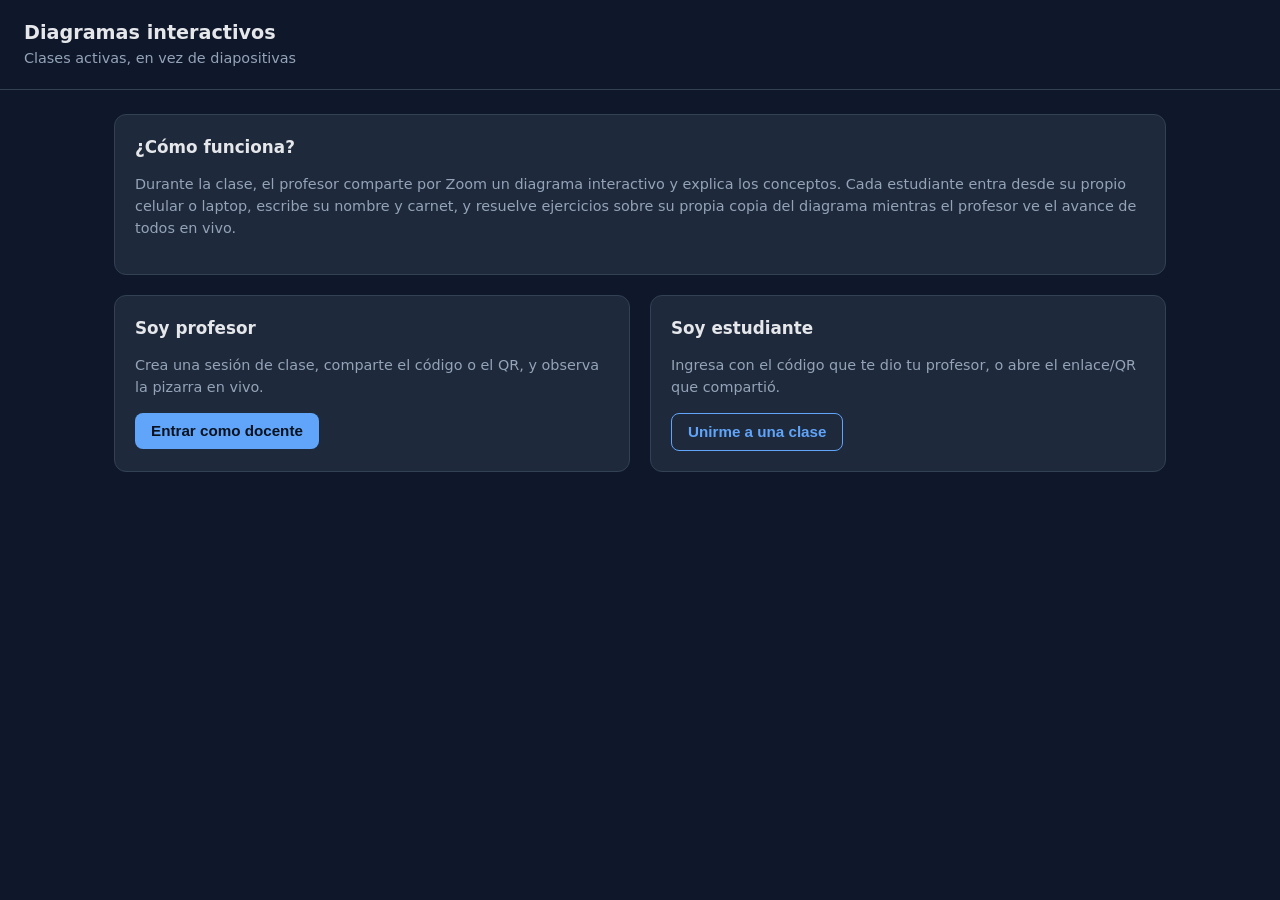
<file: index.html>
<!doctype html>
<html lang="es">
<head>
<meta charset="utf-8" />
<meta name="viewport" content="width=device-width, initial-scale=1" />
<title>Diagramas interactivos - Diplomado</title>
<link rel="stylesheet" href="estilos.css" />
</head>
<body>
<header class="app">
  <div>
    <h1>Diagramas interactivos</h1>
    <div class="subtitulo">Clases activas, en vez de diapositivas</div>
  </div>
</header>
<main>
  <div class="tarjeta">
    <h2>¿Cómo funciona?</h2>
    <p class="mensaje">
      Durante la clase, el profesor comparte por Zoom un diagrama interactivo y explica los conceptos.
      Cada estudiante entra desde su propio celular o laptop, escribe su nombre y carnet, y resuelve
      ejercicios sobre su propia copia del diagrama mientras el profesor ve el avance de todos en vivo.
    </p>
  </div>
  <div class="grid-2">
    <div class="tarjeta">
      <h2>Soy profesor</h2>
      <p class="mensaje">Crea una sesión de clase, comparte el código o el QR, y observa la pizarra en vivo.</p>
      <a href="docente.html"><button>Entrar como docente</button></a>
    </div>
    <div class="tarjeta">
      <h2>Soy estudiante</h2>
      <p class="mensaje">Ingresa con el código que te dio tu profesor, o abre el enlace/QR que compartió.</p>
      <a href="estudiante.html"><button class="secundario">Unirme a una clase</button></a>
    </div>
  </div>
</main>
</body>
</html>
</file>
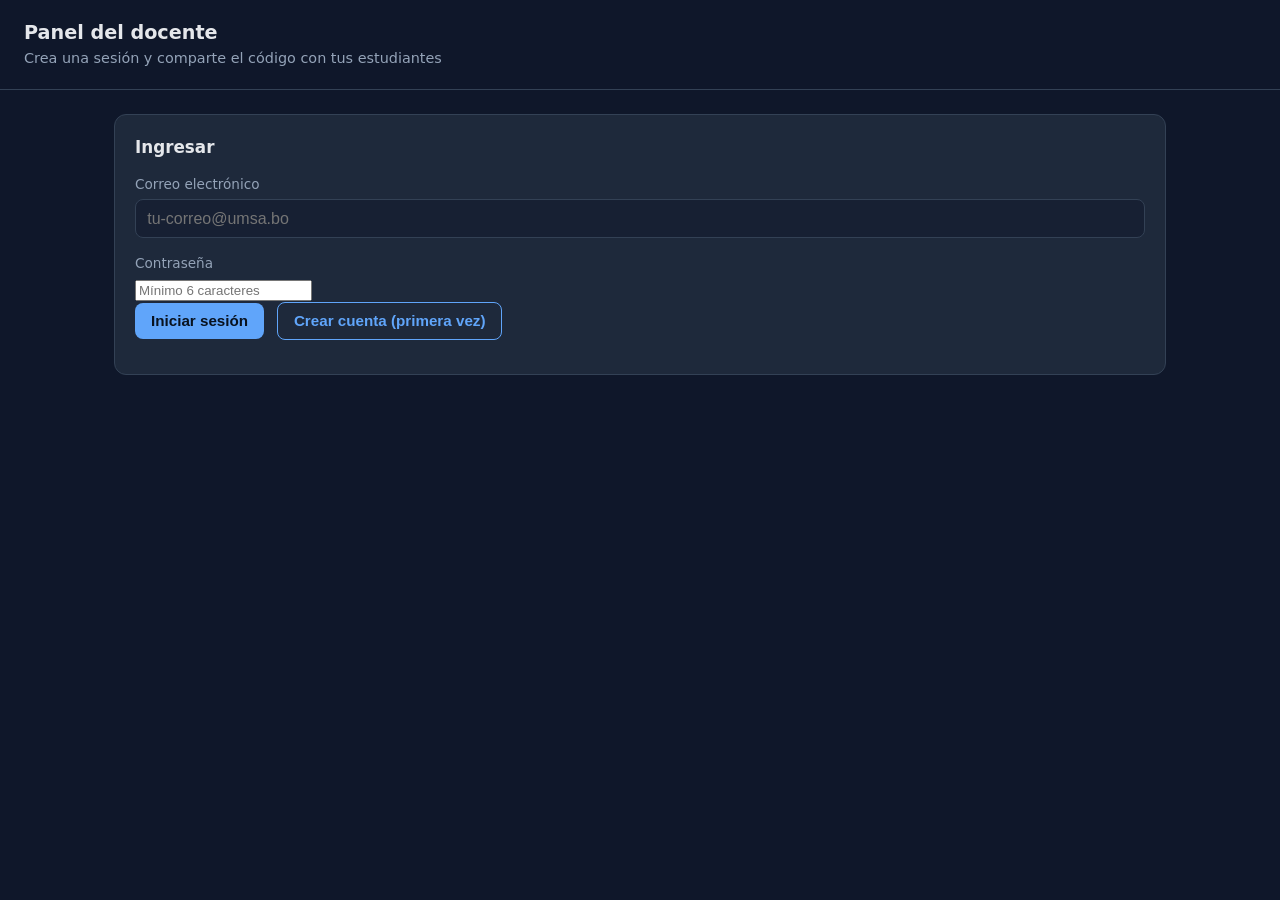
<file: docente.html>
<!doctype html>
<html lang="es">
<head>
<meta charset="utf-8" />
<meta name="viewport" content="width=device-width, initial-scale=1" />
<title>Panel del docente</title>
<link rel="stylesheet" href="estilos.css" />
</head>
<body>
<header class="app">
  <div>
    <h1>Panel del docente</h1>
    <div class="subtitulo" id="subtitulo">Crea una sesión y comparte el código con tus estudiantes</div>
  </div>
  <div id="usuario-actual"></div>
</header>
<main>

  <section id="login" class="tarjeta">
    <h2>Ingresar</h2>
    <label for="in-email">Correo electrónico</label>
    <input id="in-email" type="email" placeholder="tu-correo@umsa.bo" />
    <label for="in-password">Contraseña</label>
    <input id="in-password" type="password" placeholder="Mínimo 6 caracteres" />
    <div class="control-fila">
      <button id="btn-login">Iniciar sesión</button>
      <button id="btn-crear-cuenta" class="secundario">Crear cuenta (primera vez)</button>
    </div>
    <p id="msg-login" class="mensaje"></p>
  </section>

  <section id="panel" style="display:none;">

    <div class="tarjeta" id="crear-sesion">
      <h2>Nueva sesión de clase</h2>
      <label for="in-titulo">Título de la clase</label>
      <input id="in-titulo" type="text" placeholder="Ej: Instrumentación industrial - Sesión 1" />
      <label for="in-diagrama">Diagrama</label>
      <select id="in-diagrama"></select>
      <button id="btn-crear">Crear sesión y generar código</button>
      <p id="msg-crear" class="mensaje"></p>
    </div>

    <div class="tarjeta" id="sesion-activa" style="display:none;">
      <h2 id="titulo-activa"></h2>
      <div class="qr-caja">
        <div>
          <div class="codigo-grande" id="codigo-activo"></div>
          <div class="link-estudiante" id="link-activo"></div>
        </div>
        <img id="qr-img" width="180" height="180" alt="Código QR para unirse" />
      </div>
      <p>
        <button id="btn-proyectar" class="secundario">Ver diagrama para compartir en Zoom</button>
        <button id="btn-cerrar-sesion" class="peligro">Cerrar sesión de clase</button>
      </p>
    </div>

    <div class="tarjeta" id="proyeccion" style="display:none;">
      <h2>Vista para proyectar (compártela por Zoom)</h2>
      <div id="diagrama-proyeccion"></div>
      <div id="conceptos-proyeccion"></div>
    </div>

    <div class="tarjeta" id="pizarra" style="display:none;">
      <h2>Pizarra en vivo</h2>
      <p class="mensaje">
        <button id="btn-exportar" class="secundario">Exportar CSV</button>
      </p>
      <div style="overflow-x:auto;">
        <table id="tabla-pizarra">
          <thead><tr id="fila-encabezado"></tr></thead>
          <tbody id="cuerpo-pizarra"></tbody>
        </table>
      </div>
    </div>

    <div class="tarjeta" id="calificar-abiertas" style="display:none;">
      <h2>Respuestas abiertas por calificar</h2>
      <div id="lista-abiertas"></div>
    </div>

  </section>
</main>

<script type="module">
import { supabase, iniciarSesionDocente, crearCuentaDocente, generarCodigoSesion,
         crearSesionClase, cerrarSesionClase, listarParticipantes, listarRespuestas,
         calificarRespuesta, suscribirCambiosSesion } from "./js/supabaseClient.js";
import { DIAGRAMAS, cargarManifest, cargarModulo } from "./js/registry.js";

const $ = (sel) => document.querySelector(sel);
let sesionActual = null;
let manifestActual = null;
let cancelarSuscripcion = null;
let instanciaProyeccion = null;

function llenarSelectDiagramas() {
  const sel = $("#in-diagrama");
  sel.innerHTML = Object.entries(DIAGRAMAS)
    .map(([id, info]) => `<option value="${id}">${info.nombre}</option>`)
    .join("");
}

async function revisarSesionAuth() {
  const { data } = await supabase.auth.getSession();
  if (data.session && !data.session.user.is_anonymous) {
    $("#login").style.display = "none";
    $("#panel").style.display = "block";
    $("#usuario-actual").textContent = data.session.user.email || "";
    llenarSelectDiagramas();
  } else if (data.session && data.session.user.is_anonymous) {
    // Habia una sesion anonima de estudiante en este navegador: hay que
    // cerrarla para poder iniciar sesion como docente con correo.
    await supabase.auth.signOut();
  }
}

function leerCredenciales() {
  return { email: $("#in-email").value.trim(), password: $("#in-password").value };
}

$("#btn-crear-cuenta").addEventListener("click", async () => {
  const { email, password } = leerCredenciales();
  const msg = $("#msg-login");
  if (!email || !password) { msg.textContent = "Completa correo y contraseña."; msg.className = "mensaje error"; return; }
  if (password.length < 6) { msg.textContent = "La contraseña debe tener al menos 6 caracteres."; msg.className = "mensaje error"; return; }
  msg.textContent = "Creando cuenta...";
  msg.className = "mensaje";
  try {
    await crearCuentaDocente(email, password);
    msg.textContent = "Cuenta creada. Entrando...";
    msg.className = "mensaje exito";
    await revisarSesionAuth();
  } catch (e) {
    msg.textContent = e.message || "No se pudo crear la cuenta.";
    msg.className = "mensaje error";
  }
});

$("#btn-login").addEventListener("click", async () => {
  const { email, password } = leerCredenciales();
  const msg = $("#msg-login");
  if (!email || !password) { msg.textContent = "Completa correo y contraseña."; msg.className = "mensaje error"; return; }
  msg.textContent = "Ingresando...";
  msg.className = "mensaje";
  try {
    await iniciarSesionDocente(email, password);
    await revisarSesionAuth();
  } catch (e) {
    msg.textContent = e.message || "Correo o contraseña incorrectos.";
    msg.className = "mensaje error";
  }
});

$("#btn-crear").addEventListener("click", async () => {
  const titulo = $("#in-titulo").value.trim();
  const diagramaId = $("#in-diagrama").value;
  const msg = $("#msg-crear");
  if (!titulo) { msg.textContent = "Escribe un título."; msg.className = "mensaje error"; return; }
  msg.textContent = "Creando...";
  msg.className = "mensaje";
  try {
    const codigo = generarCodigoSesion();
    const sesion = await crearSesionClase({ titulo, diagramaId, codigo });
    await activarSesion(sesion);
    msg.textContent = "";
  } catch (e) {
    msg.textContent = e.message || "No se pudo crear la sesión.";
    msg.className = "mensaje error";
  }
});

async function activarSesion(sesion) {
  sesionActual = sesion;
  manifestActual = await cargarManifest(sesion.diagrama_id);

  $("#crear-sesion").style.display = "none";
  $("#sesion-activa").style.display = "block";
  $("#pizarra").style.display = "block";
  $("#calificar-abiertas").style.display = "block";

  $("#titulo-activa").textContent = sesion.titulo;
  $("#codigo-activo").textContent = sesion.codigo;
  const url = `${location.origin}${location.pathname.replace("docente.html", "")}estudiante.html?s=${sesion.codigo}`;
  $("#link-activo").textContent = url;
  $("#qr-img").src = `https://api.qrserver.com/v1/create-qr-code/?size=220x220&data=${encodeURIComponent(url)}`;

  construirEncabezadoPizarra();
  await refrescarPizarra();

  if (cancelarSuscripcion) cancelarSuscripcion();
  cancelarSuscripcion = suscribirCambiosSesion(sesion.id, () => refrescarPizarra());
}

function construirEncabezadoPizarra() {
  const fila = $("#fila-encabezado");
  fila.innerHTML =
    `<th>Estudiante</th><th>Carnet</th>` +
    manifestActual.ejercicios.map((e) => `<th>${e.id}</th>`).join("") +
    `<th>Puntaje</th>`;
}

function celdaEstado(r, ej) {
  if (!r) return `<span class="estado-badge vacio">—</span>`;
  if (ej.tipo === "abierta") {
    if (r.puntaje == null) return `<span class="estado-badge pend">Por revisar</span>`;
    return `<span class="estado-badge ${r.correcta ? "ok" : "mal"}">${r.puntaje} pt</span>`;
  }
  return `<span class="estado-badge ${r.correcta ? "ok" : "mal"}">${r.correcta ? "OK" : "X"}</span>`;
}

async function refrescarPizarra() {
  if (!sesionActual) return;
  const [participantes, respuestas] = await Promise.all([
    listarParticipantes(sesionActual.id),
    listarRespuestas(sesionActual.id),
  ]);

  const cuerpo = $("#cuerpo-pizarra");
  cuerpo.innerHTML = participantes
    .map((p) => {
      const propias = respuestas.filter((r) => r.participante_id === p.id);
      const porEjercicio = Object.fromEntries(propias.map((r) => [r.ejercicio_id, r]));
      const puntajeTotal = propias.reduce((acc, r) => acc + (Number(r.puntaje) || 0), 0);
      const celdas = manifestActual.ejercicios.map((ej) => `<td>${celdaEstado(porEjercicio[ej.id], ej)}</td>`).join("");
      return `<tr><td>${p.nombre}</td><td>${p.carnet}</td>${celdas}<td>${puntajeTotal}</td></tr>`;
    })
    .join("");

  const abiertasEl = $("#lista-abiertas");
  const pendientes = respuestas.filter((r) => r.tipo === "abierta" && r.puntaje == null);
  if (pendientes.length === 0) {
    abiertasEl.innerHTML = `<p class="mensaje">No hay respuestas abiertas pendientes.</p>`;
  } else {
    abiertasEl.innerHTML = pendientes
      .map((r) => {
        const p = participantes.find((x) => x.id === r.participante_id);
        return `
        <div class="ejercicio">
          <p class="enunciado"><strong>${p ? p.nombre : "?"}</strong> — ${r.ejercicio_id}</p>
          <p class="mensaje">${(r.respuesta && r.respuesta.texto) || ""}</p>
          <div class="control-fila">
            <button data-id="${r.id}" data-puntaje="1" class="btn-calificar">Correcta (1 pt)</button>
            <button data-id="${r.id}" data-puntaje="0.5" class="btn-calificar secundario">Parcial (0.5 pt)</button>
            <button data-id="${r.id}" data-puntaje="0" class="btn-calificar peligro">Incorrecta (0 pt)</button>
          </div>
        </div>`;
      })
      .join("");
    abiertasEl.querySelectorAll(".btn-calificar").forEach((btn) => {
      btn.addEventListener("click", async () => {
        await calificarRespuesta(btn.dataset.id, Number(btn.dataset.puntaje), null);
        await refrescarPizarra();
      });
    });
  }
}

$("#btn-exportar").addEventListener("click", async () => {
  if (!sesionActual) return;
  const [participantes, respuestas] = await Promise.all([
    listarParticipantes(sesionActual.id),
    listarRespuestas(sesionActual.id),
  ]);
  const encabezado = ["nombre", "carnet", ...manifestActual.ejercicios.map((e) => e.id), "puntaje_total"];
  const filas = participantes.map((p) => {
    const propias = respuestas.filter((r) => r.participante_id === p.id);
    const porEjercicio = Object.fromEntries(propias.map((r) => [r.ejercicio_id, r]));
    const total = propias.reduce((acc, r) => acc + (Number(r.puntaje) || 0), 0);
    const celdas = manifestActual.ejercicios.map((ej) => {
      const r = porEjercicio[ej.id];
      if (!r) return "";
      if (ej.tipo === "abierta") return r.puntaje == null ? "pendiente" : String(r.puntaje);
      return r.correcta ? "OK" : "X";
    });
    return [p.nombre, p.carnet, ...celdas, total];
  });
  const csv = [encabezado, ...filas].map((f) => f.map((v) => `"${String(v).replace(/"/g, '""')}"`).join(",")).join("\n");
  const blob = new Blob([csv], { type: "text/csv;charset=utf-8;" });
  const a = document.createElement("a");
  a.href = URL.createObjectURL(blob);
  a.download = `${sesionActual.codigo}-resultados.csv`;
  a.click();
});

$("#btn-proyectar").addEventListener("click", async () => {
  const cont = $("#proyeccion");
  const visible = cont.style.display === "block";
  if (visible) {
    if (instanciaProyeccion) instanciaProyeccion.destruir();
    cont.style.display = "none";
    return;
  }
  cont.style.display = "block";
  const mod = await cargarModulo(sesionActual.diagrama_id);
  instanciaProyeccion = mod.montarSoloLectura($("#diagrama-proyeccion"));
  $("#conceptos-proyeccion").innerHTML = manifestActual.conceptos
    .map((c) => `<div class="concepto"><h3>${c.titulo}</h3><p>${c.texto}</p></div>`)
    .join("");
});

$("#btn-cerrar-sesion").addEventListener("click", async () => {
  if (!sesionActual) return;
  if (!confirm("¿Cerrar esta sesión de clase? Los estudiantes ya no podrán ingresar.")) return;
  await cerrarSesionClase(sesionActual.id);
  if (cancelarSuscripcion) cancelarSuscripcion();
  sesionActual = null;
  $("#sesion-activa").style.display = "none";
  $("#pizarra").style.display = "none";
  $("#calificar-abiertas").style.display = "none";
  $("#proyeccion").style.display = "none";
  $("#crear-sesion").style.display = "block";
});

revisarSesionAuth();
</script>
</body>
</html>
</file>
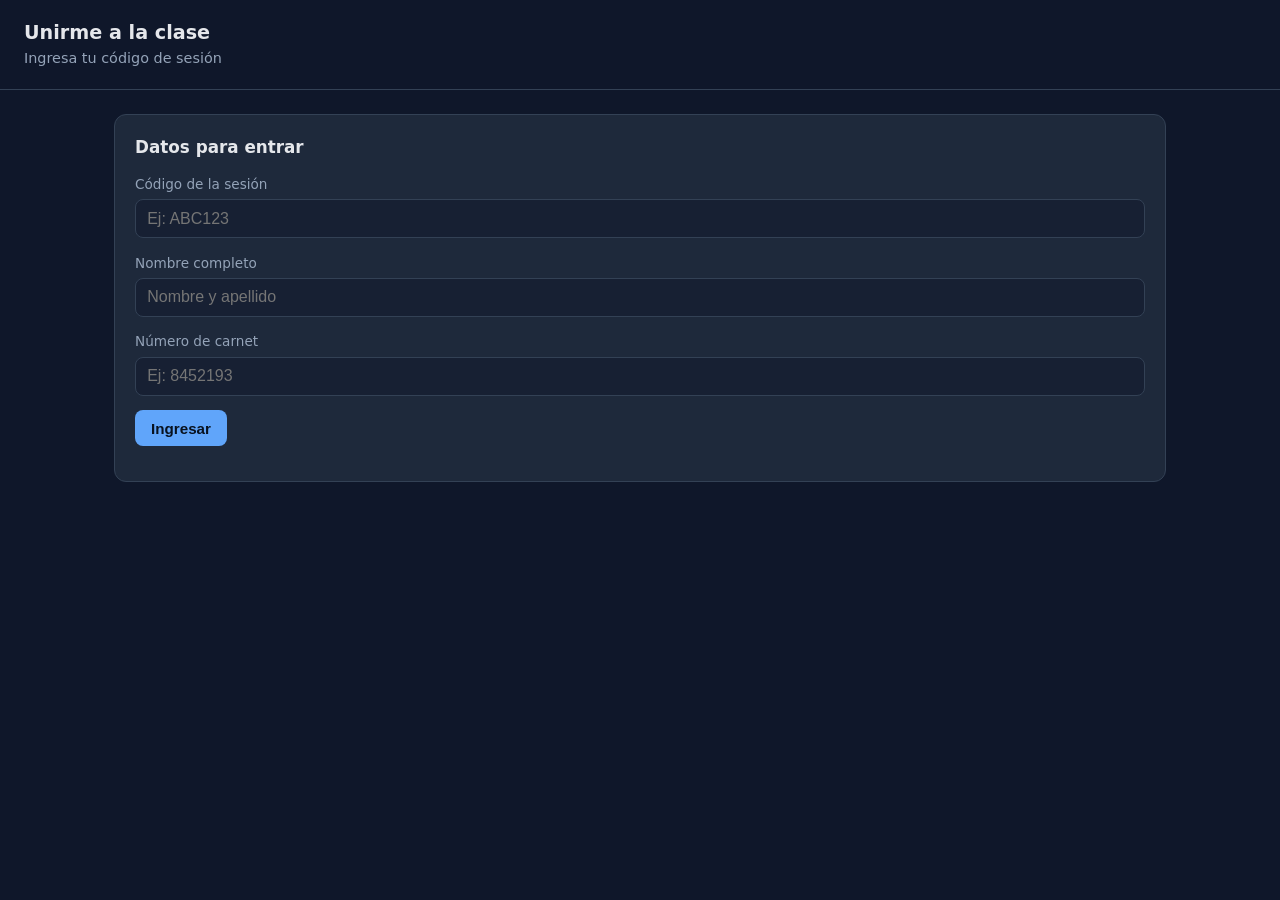
<file: estudiante.html>
<!doctype html>
<html lang="es">
<head>
<meta charset="utf-8" />
<meta name="viewport" content="width=device-width, initial-scale=1" />
<title>Unirme a la clase</title>
<link rel="stylesheet" href="estilos.css" />
</head>
<body>
<header class="app">
  <div>
    <h1 id="titulo-sesion">Unirme a la clase</h1>
    <div class="subtitulo" id="subtitulo-sesion">Ingresa tu código de sesión</div>
  </div>
</header>
<main>
  <section id="form-ingreso" class="tarjeta">
    <h2>Datos para entrar</h2>
    <label for="in-codigo">Código de la sesión</label>
    <input id="in-codigo" type="text" placeholder="Ej: ABC123" maxlength="10" />
    <label for="in-nombre">Nombre completo</label>
    <input id="in-nombre" type="text" placeholder="Nombre y apellido" />
    <label for="in-carnet">Número de carnet</label>
    <input id="in-carnet" type="text" placeholder="Ej: 8452193" />
    <button id="btn-unirse">Ingresar</button>
    <p id="msg-ingreso" class="mensaje"></p>
  </section>

  <section id="contenido-clase" style="display:none;">
    <div class="tarjeta">
      <h2>Conceptos</h2>
      <div id="conceptos"></div>
    </div>
    <div class="tarjeta">
      <h2>Diagrama interactivo</h2>
      <div id="diagrama"></div>
    </div>
    <div class="tarjeta">
      <h2>Ejercicios</h2>
      <div id="ejercicios"></div>
    </div>
  </section>
</main>

<script type="module">
import { asegurarSesionAuth, unirseASesion, enviarRespuesta, misRespuestas } from "./js/supabaseClient.js";
import { cargarManifest, cargarModulo } from "./js/registry.js";
import { evaluarNumerica, evaluarOpcion, empaquetarAbierta } from "./js/evaluacion.js";

const $ = (sel) => document.querySelector(sel);
const params = new URLSearchParams(location.search);

let estado = { participanteId: null, manifest: null, diagramaInstancia: null };

async function precargarDesdeUrl() {
  const codigo = params.get("s");
  if (codigo) $("#in-codigo").value = codigo.toUpperCase();
  const guardado = sessionStorage.getItem("participante");
  if (guardado) {
    try {
      const datos = JSON.parse(guardado);
      if (!codigo || datos.codigo === codigo.toUpperCase()) {
        await entrarConDatos(datos);
        return;
      }
    } catch (_) { /* ignorar */ }
  }
}

async function entrar() {
  const codigo = $("#in-codigo").value.trim().toUpperCase();
  const nombre = $("#in-nombre").value.trim();
  const carnet = $("#in-carnet").value.trim();
  const msg = $("#msg-ingreso");
  if (!codigo || !nombre || !carnet) {
    msg.textContent = "Completa todos los campos.";
    msg.className = "mensaje error";
    return;
  }
  msg.textContent = "Ingresando...";
  msg.className = "mensaje";
  try {
    await asegurarSesionAuth();
    const res = await unirseASesion(codigo, nombre, carnet);
    const datos = { ...res, codigo };
    sessionStorage.setItem("participante", JSON.stringify(datos));
    await entrarConDatos(datos);
  } catch (e) {
    msg.textContent = e.message || "No se pudo ingresar. Verifica el código.";
    msg.className = "mensaje error";
  }
}

async function entrarConDatos(datos) {
  await asegurarSesionAuth();
  estado.participanteId = datos.participante_id;
  $("#titulo-sesion").textContent = datos.titulo;
  $("#subtitulo-sesion").textContent = `Bienvenido/a, ${datos.nombre}`;
  $("#form-ingreso").style.display = "none";
  $("#contenido-clase").style.display = "block";

  const manifest = await cargarManifest(datos.diagrama_id);
  estado.manifest = manifest;
  pintarConceptos(manifest);

  const mod = await cargarModulo(datos.diagrama_id);
  estado.diagramaInstancia = mod.montar($("#diagrama"), {
    manifest,
    onCambio: (e) => (estado.ultimoEstadoDiagrama = e),
  });

  const previas = await misRespuestas(estado.participanteId);
  pintarEjercicios(manifest, previas);
}

function pintarConceptos(manifest) {
  const cont = $("#conceptos");
  cont.innerHTML = manifest.conceptos
    .map((c) => `<div class="concepto"><h3>${c.titulo}</h3><p>${c.texto}</p></div>`)
    .join("");
}

function badge(estadoTxt) {
  const mapa = { ok: ["ok", "Correcto"], mal: ["mal", "Revisar"], pend: ["pend", "En revisión"], vacio: ["vacio", "Sin enviar"] };
  const [clase, texto] = mapa[estadoTxt] || mapa.vacio;
  return `<span class="estado-badge ${clase}">${texto}</span>`;
}

function pintarEjercicios(manifest, previas) {
  const cont = $("#ejercicios");
  const porId = Object.fromEntries((previas || []).map((r) => [r.ejercicio_id, r]));

  cont.innerHTML = manifest.ejercicios
    .map((ej) => {
      const previa = porId[ej.id];
      let estadoTxt = "vacio";
      if (previa) {
        if (ej.tipo === "abierta") estadoTxt = previa.puntaje == null ? "pend" : previa.correcta ? "ok" : "mal";
        else estadoTxt = previa.correcta ? "ok" : "mal";
      }

      if (ej.tipo === "numerica") {
        return `
        <div class="ejercicio" data-id="${ej.id}" data-tipo="numerica">
          <p class="enunciado">${ej.enunciado} ${badge(estadoTxt)}</p>
          <input type="text" inputmode="decimal" placeholder="Tu respuesta en mA" value="${previa ? JSON.stringify(previa.respuesta.valor ?? "") : ""}" class="resp-input" />
          <button class="btn-enviar secundario">Enviar</button>
          <p class="mensaje resultado"></p>
        </div>`;
      }
      if (ej.tipo === "opcion") {
        const marcada = previa?.respuesta?.opcion;
        return `
        <div class="ejercicio" data-id="${ej.id}" data-tipo="opcion">
          <p class="enunciado">${ej.enunciado} ${badge(estadoTxt)}</p>
          <div class="opciones">
            ${ej.opciones
              .map(
                (o) => `<label><input type="radio" name="op-${ej.id}" value="${o.id}" ${marcada === o.id ? "checked" : ""}/> ${o.texto}</label>`
              )
              .join("")}
          </div>
          <button class="btn-enviar secundario">Enviar</button>
          <p class="mensaje resultado"></p>
        </div>`;
      }
      // abierta
      return `
      <div class="ejercicio" data-id="${ej.id}" data-tipo="abierta">
        <p class="enunciado">${ej.enunciado} ${badge(estadoTxt)}</p>
        <textarea class="resp-input" placeholder="Escribe tu respuesta...">${previa?.respuesta?.texto ?? ""}</textarea>
        <button class="btn-enviar secundario">Enviar</button>
        <p class="mensaje resultado"></p>
      </div>`;
    })
    .join("");

  cont.querySelectorAll(".ejercicio").forEach((div) => {
    div.querySelector(".btn-enviar").addEventListener("click", () => enviarEjercicio(div, manifest));
  });
}

async function enviarEjercicio(div, manifest) {
  const id = div.dataset.id;
  const tipo = div.dataset.tipo;
  const ej = manifest.ejercicios.find((e) => e.id === id);
  const resultadoEl = div.querySelector(".resultado");
  resultadoEl.textContent = "Enviando...";
  resultadoEl.className = "mensaje resultado";

  try {
    let payload = { participanteId: estado.participanteId, ejercicioId: id, tipo };

    if (tipo === "numerica") {
      const valor = Number(div.querySelector(".resp-input").value);
      const esperado = 4 + (ej.objetivo_pv / 100) * 16;
      const { correcta, puntaje } = evaluarNumerica(valor, esperado, ej.tolerancia, ej.puntaje);
      payload = { ...payload, respuesta: { valor }, correcta, puntaje };
      resultadoEl.textContent = correcta ? "¡Correcto!" : "No coincide, revisa el diagrama y vuelve a intentar.";
      resultadoEl.className = `mensaje resultado ${correcta ? "exito" : "error"}`;
    } else if (tipo === "opcion") {
      const marcada = div.querySelector("input[type=radio]:checked");
      if (!marcada) throw new Error("Selecciona una opción.");
      const { correcta, puntaje } = evaluarOpcion(marcada.value, ej.correcta, ej.puntaje);
      payload = { ...payload, respuesta: { opcion: marcada.value }, correcta, puntaje };
      resultadoEl.textContent = correcta ? "¡Correcto!" : "Esa no es, vuelve a intentar.";
      resultadoEl.className = `mensaje resultado ${correcta ? "exito" : "error"}`;
    } else {
      const texto = div.querySelector("textarea").value.trim();
      if (!texto) throw new Error("Escribe una respuesta.");
      payload = { ...payload, respuesta: empaquetarAbierta(texto), correcta: null, puntaje: null };
      resultadoEl.textContent = "Enviado. Tu profesor la revisará.";
      resultadoEl.className = "mensaje resultado exito";
    }

    await enviarRespuesta(payload);
  } catch (e) {
    resultadoEl.textContent = e.message || "No se pudo enviar.";
    resultadoEl.className = "mensaje resultado error";
  }
}

$("#btn-unirse").addEventListener("click", entrar);
precargarDesdeUrl();
</script>
</body>
</html>
</file>
<file: estilos.css>
:root {
  --bg: #0f172a;
  --panel: #1e293b;
  --panel-2: #172033;
  --borde: #334155;
  --texto: #e5e7eb;
  --texto-tenue: #94a3b8;
  --acento: #60a5fa;
  --ok: #34d399;
  --mal: #f87171;
  --pend: #fbbf24;
  font-size: 16px;
}

* { box-sizing: border-box; }

body {
  margin: 0;
  background: var(--bg);
  color: var(--texto);
  font-family: "Segoe UI", system-ui, -apple-system, sans-serif;
  line-height: 1.5;
}

header.app {
  padding: 1.2rem 1.5rem;
  border-bottom: 1px solid var(--borde);
  display: flex;
  justify-content: space-between;
  align-items: center;
  flex-wrap: wrap;
  gap: 0.5rem;
}

header.app h1 { font-size: 1.2rem; margin: 0; }
header.app .subtitulo { color: var(--texto-tenue); font-size: 0.9rem; }

main { max-width: 1100px; margin: 0 auto; padding: 1.5rem; }

.tarjeta {
  background: var(--panel);
  border: 1px solid var(--borde);
  border-radius: 12px;
  padding: 1.25rem;
  margin-bottom: 1.25rem;
}

.tarjeta h2 { margin-top: 0; font-size: 1.05rem; }

.grid-2 {
  display: grid;
  grid-template-columns: 1fr 1fr;
  gap: 1.25rem;
}
@media (max-width: 800px) { .grid-2 { grid-template-columns: 1fr; } }

label { display: block; font-size: 0.85rem; color: var(--texto-tenue); margin-bottom: 0.3rem; }

input[type="text"], input[type="email"], textarea {
  width: 100%;
  background: var(--panel-2);
  border: 1px solid var(--borde);
  color: var(--texto);
  padding: 0.6rem 0.7rem;
  border-radius: 8px;
  font-size: 1rem;
  margin-bottom: 0.9rem;
}
textarea { min-height: 80px; resize: vertical; }

button {
  background: var(--acento);
  color: #08121f;
  border: none;
  padding: 0.6rem 1rem;
  border-radius: 8px;
  font-weight: 600;
  cursor: pointer;
  font-size: 0.95rem;
}
button.secundario { background: transparent; color: var(--acento); border: 1px solid var(--acento); }
button.peligro { background: var(--mal); color: #2b0b0b; }
button:disabled { opacity: 0.5; cursor: not-allowed; }

.diagrama-lazo { display: flex; flex-direction: column; gap: 0.8rem; }
.diagrama-svg { width: 100%; height: auto; background: #0b1220; border-radius: 10px; }
.control-fila { display: flex; align-items: center; gap: 0.8rem; }
.control-fila input[type="range"] { flex: 1; }

.concepto { margin-bottom: 0.9rem; }
.concepto h3 { margin: 0 0 0.2rem; font-size: 0.95rem; color: var(--acento); }
.concepto p { margin: 0; color: var(--texto-tenue); font-size: 0.92rem; }

.ejercicio { border-top: 1px solid var(--borde); padding: 1rem 0; }
.ejercicio:first-child { border-top: none; padding-top: 0; }
.ejercicio p.enunciado { margin: 0 0 0.6rem; }
.opciones label { display: flex; align-items: center; gap: 0.5rem; font-size: 0.95rem; color: var(--texto); margin-bottom: 0.4rem; }
.opciones input { width: auto; margin: 0; }

.estado-badge { display: inline-block; padding: 0.15rem 0.55rem; border-radius: 999px; font-size: 0.78rem; font-weight: 600; }
.estado-badge.ok { background: rgba(52,211,153,0.15); color: var(--ok); }
.estado-badge.mal { background: rgba(248,113,113,0.15); color: var(--mal); }
.estado-badge.pend { background: rgba(251,191,36,0.15); color: var(--pend); }
.estado-badge.vacio { background: rgba(148,163,184,0.15); color: var(--texto-tenue); }

table { width: 100%; border-collapse: collapse; font-size: 0.9rem; }
th, td { text-align: left; padding: 0.5rem 0.6rem; border-bottom: 1px solid var(--borde); }
th { color: var(--texto-tenue); font-weight: 600; }

.codigo-grande { font-size: 2.2rem; letter-spacing: 0.15em; font-weight: 700; color: var(--acento); }
.qr-caja { display: flex; gap: 1.2rem; align-items: center; flex-wrap: wrap; }
.link-estudiante { word-break: break-all; color: var(--texto-tenue); font-size: 0.85rem; }

.mensaje { font-size: 0.9rem; color: var(--texto-tenue); }
.mensaje.error { color: var(--mal); }
.mensaje.exito { color: var(--ok); }
</file>
